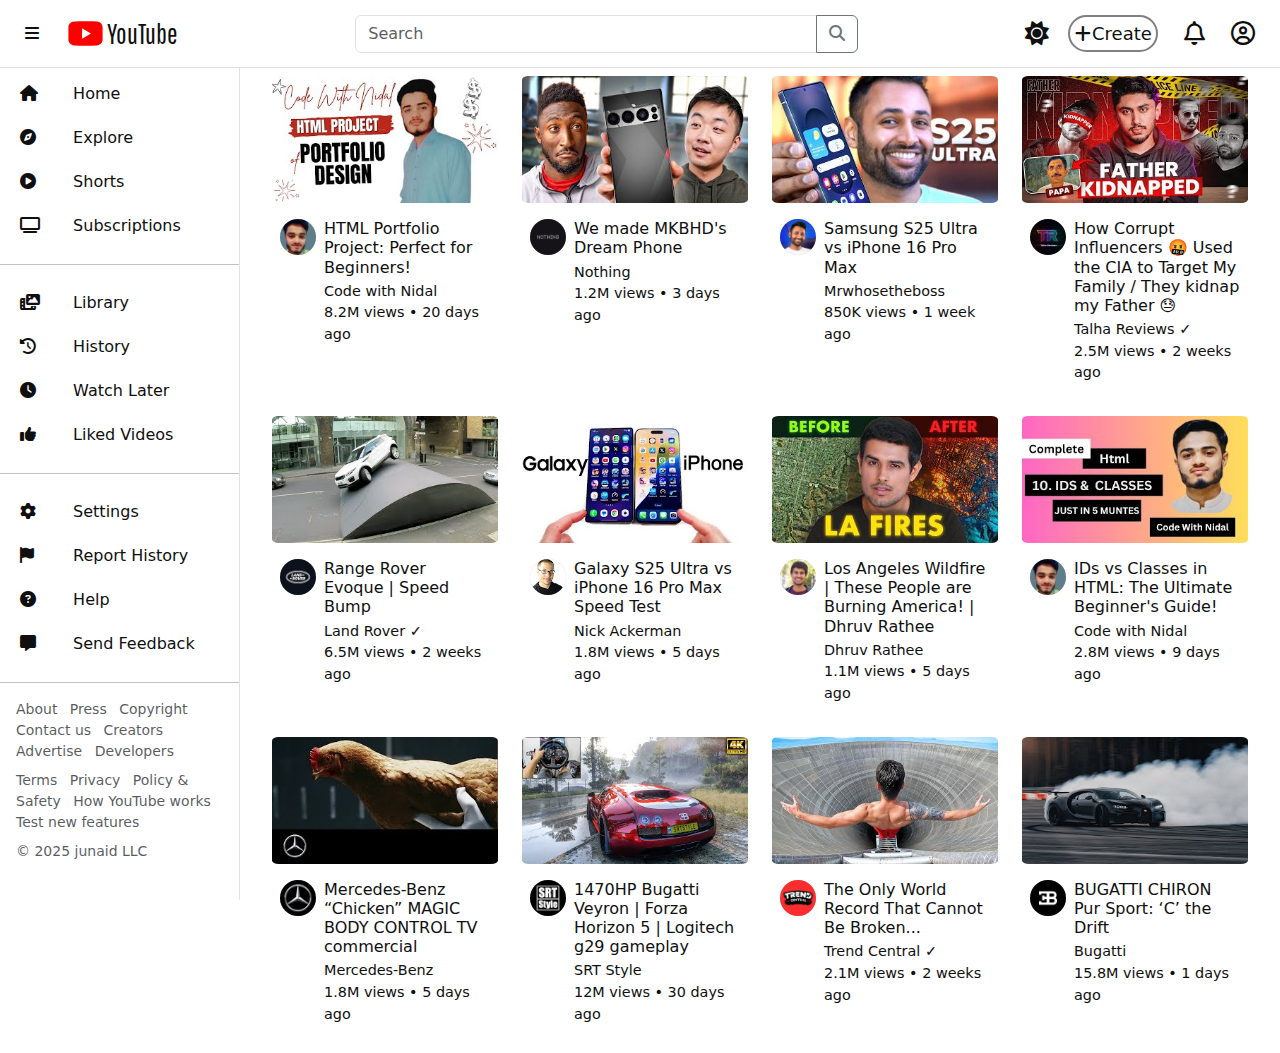
<file: index.html>
<!DOCTYPE html>
    <html lang="en">
    <head>
        <meta charset="UTF-8">
        <meta name="viewport" content="width=device-width, initial-scale=1.0">
        <title>YouTube Clone</title>
        <link href="https://cdnjs.cloudflare.com/ajax/libs/bootstrap/5.3.2/css/bootstrap.min.css" rel="stylesheet">
        <link href="https://cdnjs.cloudflare.com/ajax/libs/font-awesome/6.4.2/css/all.min.css" rel="stylesheet">
        <link rel="stylesheet" href="style.css">
        <link rel="shortcut icon" href="assets/logo.svg" type="image/x-icon">

    </head>
    <body>
        <nav class="navbar navbar-light bg-white fixed-top border-bottom">
            <div class="container-fluid">
                <div class="d-flex align-items-center">
                    <button class="btn" type="button" id="toggleButton1">
                        <i class="fa fa-bars"></i>
                    </button>
                    <a class="navbar-brand ms-3 d-flex align-items-center" href="index.html">
                        <img src="assets/logo.svg" alt="YouTube Logo">
                        <span class="h3 mb-0 ms-1" id="logo"> YouTube</span>
                    </a>
                </div>
                
                <div class="search-bar mx-auto search-bar-big" >
                    <div class="input-group" >
                        <input type="text" class="form-control" placeholder="Search">
                        <button class="btn btn-outline-secondary" type="button">
                            <i class="fas fa-search"></i>
                        </button>
                    </div>
                </div>
                <!-- searchbar mobile -->
                <div class="yt-search-container">
                    <input type="text" class="yt-search-input" placeholder="Search">
                    <button class="yt-search-icon">
                        <i class="fas fa-search"></i>
                    </button>
                </div>

                <!-- --- -->
                
                <div class="d-flex align-items-center">
                    <button class="theme-toggle fs-4" id="themeToggle">
                        <i  class="fas fa-sun" id="themeIcon"></i>
                    </button>   
                    <button class="btn  fs-4" type="button" id="hideonmobile1">
                        <a class="text-decoration-none text-black fw-medium d-flex justify-content-between align-items-center" id="video-create" href="sign-in.html"><i class="fa-solid fa-plus"></i> Create</a>
                    </button>
                    <button class="btn fs-4" type="button" id="hideonmobile2">
                       <a  class="text-decoration-none text-black" href="sign-in.html"> <i id="icon-button2" class="fa-regular fa-bell"></i></a>
                    </button>
                    <button class="btn fs-4" type="button" id="hideonmobile3">
                      <a  class="text-decoration-none text-black" href="sign-in.html"> <i id="icon-button3" class="fa-regular fa-circle-user"></i></a>
                    </button>
                </div>
            </div>
        </nav>


        <div class="sidebar border-end">
            <nav class="nav flex-column">
                <a class="nav-link active" href="index.html">
                    <i class="fas fa-home"></i>
                    <span>Home</span>
                </a>
                <a class="nav-link" href="https://www.youtube.com/feed/trending">
                    <i class="fas fa-compass"></i>
                    <span>Explore</span>
                </a>
                <a class="nav-link" href="https://www.youtube.com/shorts">
                    <i class="fas fa-play-circle"></i>
                    <span>Shorts</span>
                </a>
                <a class="nav-link" href="sign-in.html">
                    <i class="fas fa-tv"></i>
                    <span>Subscriptions</span>
                </a>
                <hr>
                <a class="nav-link" href="sign-in.html">
                    <i class="fas fa-photo-video"></i>
                    <span>Library</span>
                </a>
                <a class="nav-link" href="sign-in.html">
                    <i class="fas fa-history"></i>
                    <span>History</span>
                </a>
                <a class="nav-link" href="sign-in.html">
                    <i class="fas fa-clock"></i>
                    <span>Watch Later</span>
                </a>
                <a class="nav-link" href="sign-in.html">
                    <i class="fas fa-thumbs-up"></i>
                    <span>Liked Videos</span>
                </a>
                <hr>
        
                <a class="nav-link" href="sign-in.html">
                    <i class="fas fa-cog"></i>
                    <span>Settings</span>
                </a>
                <a class="nav-link" href="sign-in.html">
                    <i class="fas fa-flag"></i>
                    <span>Report History</span>
                </a>
                <a class="nav-link" href="sign-in.html">
                    <i class="fas fa-question-circle"></i>
                    <span>Help</span>
                </a>
                <a class="nav-link" href="sign-in.html">
                    <i class="fas fa-comment-alt"></i>
                    <span>Send Feedback</span>
                </a>
                
                <hr>
                
                <div class="nav-footer small px-3">
                    <div class="mb-2">
                        <a href="#" class="text-muted text-decoration-none me-2">About</a>
                        <a href="#" class="text-muted text-decoration-none me-2">Press</a>
                        <a href="#" class="text-muted text-decoration-none me-2">Copyright</a>
                        <a href="#" class="text-muted text-decoration-none me-2">Contact us</a>
                        <a href="#" class="text-muted text-decoration-none me-2">Creators</a>
                        <a href="#" class="text-muted text-decoration-none me-2">Advertise</a>
                        <a href="#" class="text-muted text-decoration-none">Developers</a>
                    </div>
                    <div class="mb-2">
                        <a href="#" class="text-muted text-decoration-none me-2">Terms</a>
                        <a href="#" class="text-muted text-decoration-none me-2">Privacy</a>
                        <a href="#" class="text-muted text-decoration-none me-2">Policy & Safety</a>
                        <a href="#" class="text-muted text-decoration-none me-2">How YouTube works</a>
                        <a href="#" class="text-muted text-decoration-none">Test new features</a>
                    </div>
                    <div class="text-muted">
                        © 2025 junaid LLC
                    </div>
                </div>
            </nav>
        </div>

        
        <div class="main-content">
            <div class="container-fluid">
                <div class="row g-4">
                   
                    <div class="col-12 col-sm-6 col-lg-4 col-xl-3">
                        <div class="video-card">
                            <a href="https://www.youtube.com/watch?v=mMM8ZYbIYu4" class="text-decoration-none text-dark">
                            <img src="assets/thumbnail5.jpg" class="card-img-top" alt="Video Thumbnail">
                            <div class="card-body p-2">
                                <div class="d-flex mt-2">
                                    <div class="channel-icon me-2"><img src="assets/channel5.jpg" alt=""></div>
                                    <div>
                                        <h6 class="card-title mb-1">HTML Portfolio Project: Perfect for Beginners!</h6>
                                        <p class="card-text video-stats mb-0">Code with Nidal</p>
                                        <p class="card-text video-stats">8.2M views • 20 days ago</p></a>
                                    </div>
                                </div>
                            </div>
                        </div>
                    </div>
                    <div class="col-12 col-sm-6 col-lg-4 col-xl-3">
                        <div class="video-card">
                            <a href="https://www.youtube.com/watch?v=bny2NJkJGXc" class="text-decoration-none text-dark">
                            <img src="assets/thumnail2.jpg" class="card-img-top" alt="Video Thumbnail">
                            <div class="card-body p-2">
                                <div class="d-flex mt-2">
                                    <div class="channel-icon me-2"><img src="assets/channel2.jpg" alt=""></div>
                                    <div>
                                        <h6 class="card-title mb-1">We made MKBHD's Dream Phone</h6>
                                        <p class="card-text video-stats mb-0">Nothing</p>
                                        <p class="card-text video-stats">1.2M views • 3 days ago</p></a>
                                    </div>
                                </div>
                            </div>
                        </div>
                    </div>

                    <div class="col-12 col-sm-6 col-lg-4 col-xl-3">
                        <div class="video-card">
                            <a href="https://www.youtube.com/watch?v=undwfOwhVsw&t" class="text-decoration-none text-dark">
                                <img src="assets/thumbnail1.jpg" class="card-img-top" alt="Video Thumbnail">
                                <div class="card-body p-2">
                                    <div class="d-flex mt-2">
                                        <div class="channel-icon me-2"><img src="assets/channel1.jpg" alt="" width="100%"></div>
                                        <div>
                                            <h6 class="card-title mb-1">Samsung S25 Ultra vs iPhone 16 Pro Max</h6>
                                            <p class="card-text video-stats mb-0">Mrwhosetheboss</p>
                                            <p class="card-text video-stats">850K views • 1 week ago</p>
                                        </a>
                                        </div>
                                    </div>
                                </div>
                            </a>
                        </div>
                    </div>

                    <div class="col-12 col-sm-6 col-lg-4 col-xl-3">
                        <div class="video-card">
                            <a href="https://www.youtube.com/watch?v=GWmTs8--u64" class="text-decoration-none text-dark" >
                            <img src="assets/thumnail3.jpg" class="card-img-top" alt="Video Thumbnail">
                            <div class="card-body p-2">
                                <div class="d-flex mt-2">
                                    <div class="channel-icon me-2"><img src="assets/channel3.jpg" alt=""></div>
                                    <div>
                                        <h6 class="card-title mb-1">How Corrupt Influencers 🤬 Used the CIA to Target My Family / They kidnap my Father 😓</h6>
                                        <p class="card-text video-stats mb-0">Talha Reviews ✓ </p>
                                        <p class="card-text video-stats">2.5M views • 2 weeks ago</p></a>
                                    </div>
                                </div>
                            </div>
                        </div>
                    </div>
                    <div class="col-12 col-sm-6 col-lg-4 col-xl-3">
                        <div class="video-card">
                            <a href="https://www.youtube.com/watch?v=ALtGqSdt-4w" class="text-decoration-none text-dark" >
                            <img src="assets/thumbnail7.jpg" class="card-img-top" alt="Video Thumbnail">
                            <div class="card-body p-2">
                                <div class="d-flex mt-2">
                                    <div class="channel-icon me-2"><img src="assets/channlel7.jpg" alt=""></div>
                                    <div>
                                        <h6 class="card-title mb-1">Range Rover Evoque | Speed Bump</h6>
                                        <p class="card-text video-stats mb-0">Land Rover
                                            ✓ </p>
                                        <p class="card-text video-stats">6.5M views • 2 weeks ago</p></a>
                                    </div>
                                </div>
                            </div>
                        </div>
                    </div>

                    <div class="col-12 col-sm-6 col-lg-4 col-xl-3">
                        <div class="video-card">
                            <a href="https://www.youtube.com/watch?v=frLFjqY9_nQ" class="text-decoration-none text-dark">
                            <img src="assets/thumbnail4.jpg" class="card-img-top" alt="Video Thumbnail">
                            <div class="card-body p-2">
                                <div class="d-flex mt-2">
                                    <div class="channel-icon me-2"><img src="assets/channle4.jpg" alt=""></div>
                                    <div>
                                        <h6 class="card-title mb-1">Galaxy S25 Ultra vs iPhone 16 Pro Max Speed Test</h6>
                                        <p class="card-text video-stats mb-0">Nick Ackerman</p>
                                        <p class="card-text video-stats">1.8M views • 5 days ago</p></a>
                                    </div>
                                </div>
                            </div>
                        </div>
                    </div>
                    <div class="col-12 col-sm-6 col-lg-4 col-xl-3">
                        <div class="video-card">
                            <a href="https://www.youtube.com/watch?v=6IFZH6PD-ZY" class="text-decoration-none text-dark">
                            <img src="assets/thumbnail9.jpg" class="card-img-top" alt="Video Thumbnail">
                            <div class="card-body p-2">
                                <div class="d-flex mt-2">
                                    <div class="channel-icon me-2">
                                        <img src="assets/channels9.jpg" alt="">
                                    </div>
                                    <div>
                                        <h6 class="card-title mb-1">Los Angeles Wildfire | These People are Burning America! | Dhruv Rathee</h6>
                                        <p class="card-text video-stats mb-0">Dhruv Rathee  </p>
                                        <p class="card-text video-stats">1.1M views • 5 days ago</p></a>
                                    </div>
                                </div>
                            </div>
                        </div>
                    </div>
                    
                    <div class="col-12 col-sm-6 col-lg-4 col-xl-3">
                        <div class="video-card">
                            <a href="https://www.youtube.com/watch?v=gJHiTmhRnG4" class="text-decoration-none text-dark">

                            <img src="assets/thumbnail6.jpg" class="card-img-top" alt="Video Thumbnail">
                            <div class="card-body p-2">
                                <div class="d-flex mt-2">
                                    <div class="channel-icon me-2">
                                        <img src="assets/channel5.jpg" alt="">
                                    </div>
                                    <div>
                                        <h6 class="card-title mb-1">IDs vs Classes in HTML: The Ultimate Beginner's Guide!</h6>
                                        <p class="card-text video-stats mb-0">Code with Nidal</p>
                                        <p class="card-text video-stats">2.8M views • 9 days ago</p></a>
                                    </div>
                                </div>
                            </div>
                        </div>
                    </div>
                    <div class="col-12 col-sm-6 col-lg-4 col-xl-3">
                        <div class="video-card">
                            <a href="https://www.youtube.com/watch?v=nLwML2PagbY"  class="text-decoration-none text-dark">
                            <img src="assets/thumbnail10.jpg" class="card-img-top" alt="Video Thumbnail">
                            <div class="card-body p-2">
                                <div class="d-flex mt-2">
                                    <div class="channel-icon me-2">
                                        <img src="assets/channels10.jpg" alt="">
                                    </div>
                                    <div>
                                        <h6 class="card-title mb-1">Mercedes-Benz “Chicken” MAGIC BODY CONTROL TV commercial</h6>
                                        <p class="card-text video-stats mb-0">Mercedes-Benz</p>
                                        <p class="card-text video-stats">1.8M views • 5 days ago</p></a>
                                    </div>
                                </div>
                            </div>
                        </div>
                    </div>
                    <div class="col-12 col-sm-6 col-lg-4 col-xl-3">
                        <div class="video-card">
                            <a href="https://www.youtube.com/watch?v=SPgixVcfiCE" class="text-decoration-none text-dark">
                            <img src="assets/thumbnail11.jpg" class="card-img-top" alt="Video Thumbnail">
                            <div class="card-body p-2">
                                <div class="d-flex mt-2">
                                    <div class="channel-icon me-2">
                                        <img src="assets/channel11.jpg" alt="">
                                    </div>
                                    <div>
                                        <h6 class="card-title mb-1">1470HP Bugatti Veyron | Forza Horizon 5 | Logitech g29 gameplay</h6>
                                        <p class="card-text video-stats mb-0">SRT Style</p>
                                        <p class="card-text video-stats">12M views • 30 days ago</p></a>
                                    </div>
                                </div>
                            </div>
                        </div>
                    </div>
                    <div class="col-12 col-sm-6 col-lg-4 col-xl-3">
                        <div class="video-card">
                            <a href="https://www.youtube.com/watch?v=XdIlDYfbvDU" class="text-decoration-none text-dark" >
                            <img src="assets/thumbnail8.jpg" class="card-img-top" alt="Video Thumbnail">
                            <div class="card-body p-2">
                                <div class="d-flex mt-2">
                                    <div class="channel-icon me-2"><img src="assets/channel8.jpg" alt=""></div>
                                    <div>
                                        <h6 class="card-title mb-1">The Only World Record That Cannot Be Broken...</h6>
                                        <p class="card-text video-stats mb-0">Trend Central ✓ </p>
                                        <p class="card-text video-stats">2.1M views • 2 weeks ago</p></a>
                                    </div>
                                </div>
                            </div>
                        </div>
                    </div>
                
                
                
                
                    <div class="col-12 col-sm-6 col-lg-4 col-xl-3">
                        <div class="video-card">
                            <a href="https://www.youtube.com/watch?v=NMThdHhrLoM" class="text-decoration-none text-dark">
                            <img src="assets/thumbnail12.jpg" class="card-img-top" alt="Video Thumbnail">
                            <div class="card-body p-2">
                                <div class="d-flex mt-2">
                                    <div class="channel-icon me-2">
                                        <img src="assets/channel12.jpg" alt="">
                                    </div>
                                    <div>
                                        <h6 class="card-title mb-1">BUGATTI CHIRON Pur Sport: ‘C’ the Drift</h6>
                                        <p class="card-text video-stats mb-0">Bugatti</p>
                                        <p class="card-text video-stats">15.8M views • 1 days ago</p></a>
                                    </div>
                                </div>
                            </div>
                        </div>
                    </div>



                </div>
            </div>
        </div>
        <div class="footer">
            
        </div>

        <script src="https://cdnjs.cloudflare.com/ajax/libs/bootstrap/5.3.2/js/bootstrap.bundle.min.js"></script>
        <script src="script.js"></script>
        <script>
            
            // --------------
            document.addEventListener('DOMContentLoaded', function() {
            const toggleButton = document.querySelector('#toggleButton1').parentElement;
            const sidebar = document.querySelector('.sidebar');
            const mainContent = document.querySelector('.main-content');
            
            // Set initial state for mobile
            if (window.innerWidth < 768) {
                mainContent.classList.add('expanded');
            }
            
            // Toggle button functionality
            toggleButton.addEventListener('click', function() {
                if (window.innerWidth < 768) {
                    sidebar.classList.toggle('show');
                } else {
                    sidebar.classList.toggle('collapsed');
                    mainContent.classList.toggle('expanded');
                }
            });
            
            // Handle resize events
            window.addEventListener('resize', function() {
                if (window.innerWidth >= 768) {
                    sidebar.classList.remove('show');
                    if (!sidebar.classList.contains('collapsed')) {
                        mainContent.classList.remove('expanded');
                    }
                } else {
                    sidebar.classList.remove('collapsed');
                    mainContent.classList.add('expanded');
                }
            });
        });
        document.addEventListener('DOMContentLoaded', function() {
    const logo = document.getElementById('youtubeLogo');
    logo.addEventListener('click', function(e) {
        e.preventDefault();
        // Optional: Add custom behavior here
        window.scrollTo({ top: 0, behavior: 'smooth' });
    });
});
        </script>
    </body>
    </html>
</file>
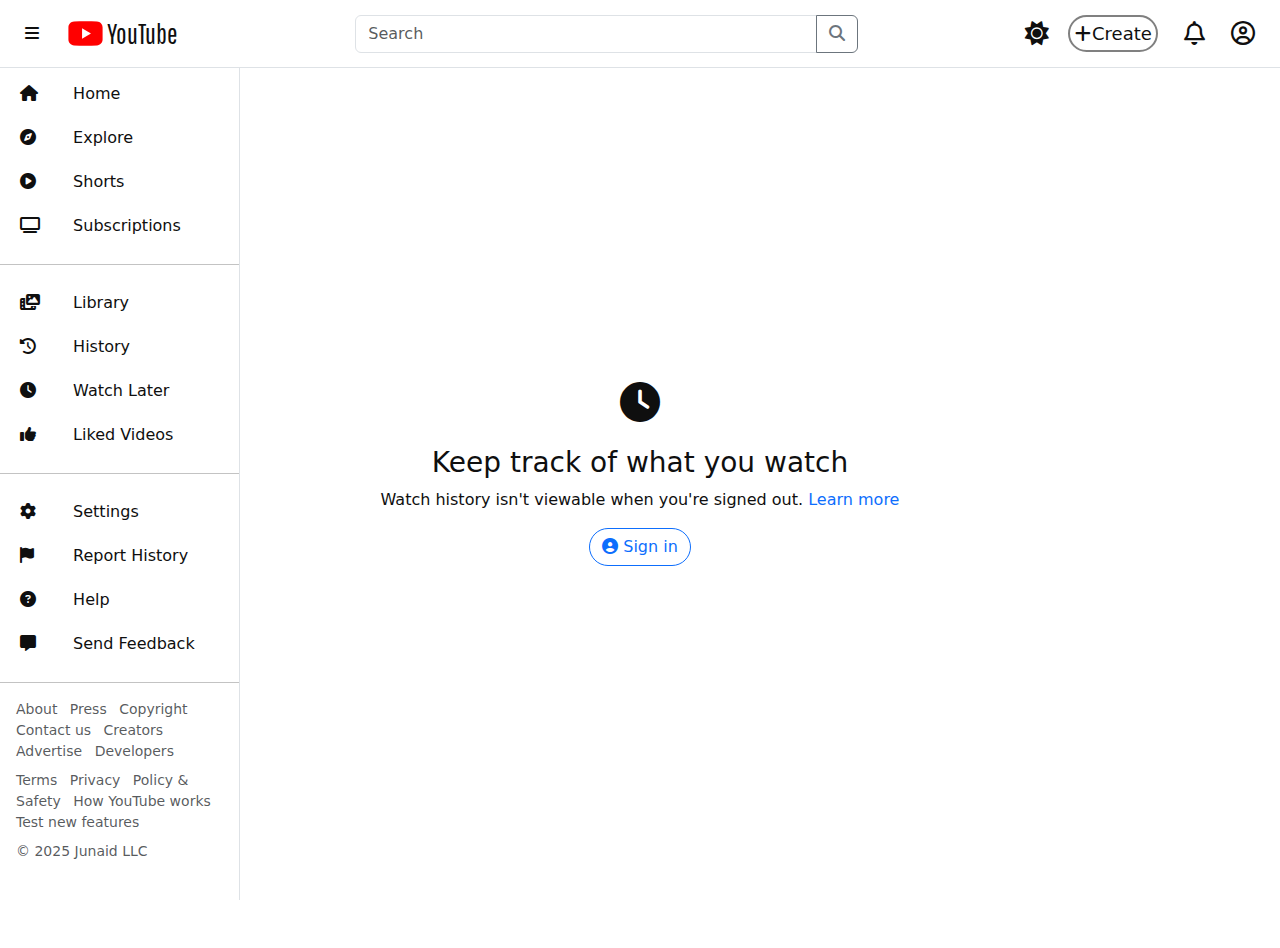
<file: sign-in.html>
<!DOCTYPE html>
<html lang="en">

<head>
    <meta charset="UTF-8">
    <meta name="viewport" content="width=device-width, initial-scale=1.0">
    <title>YouTube Clone</title>
    <link href="https://cdnjs.cloudflare.com/ajax/libs/bootstrap/5.3.2/css/bootstrap.min.css" rel="stylesheet">
    <link href="https://cdnjs.cloudflare.com/ajax/libs/font-awesome/6.4.2/css/all.min.css" rel="stylesheet">
    <link rel="stylesheet" href="style.css">

</head>

<body>
    <nav class="navbar navbar-light bg-white fixed-top border-bottom">
        <div class="container-fluid">
            <div class="d-flex align-items-center">
                <button class="btn" type="button" id="toggleButton1">
                    <i class="fa fa-bars"></i>
                </button>
                <a class="navbar-brand ms-3 d-flex align-items-center" href="index.html">
                    <img src="assets/logo.svg" alt="YouTube Logo">
                    <span class="h3 mb-0 ms-1" id="logo"> YouTube</span>
                </a>
            </div>
            
            <div class="search-bar mx-auto search-bar-big" >
                <div class="input-group" >
                    <input type="text" class="form-control" placeholder="Search">
                    <button class="btn btn-outline-secondary" type="button">
                        <i class="fas fa-search"></i>
                    </button>
                </div>
            </div>
            <!-- searchbar mobile -->
            <div class="yt-search-container">
                <input type="text" class="yt-search-input" placeholder="Search">
                <button class="yt-search-icon">
                    <i class="fas fa-search"></i>
                </button>
            </div>

            <!-- --- -->
            
            <div class="d-flex align-items-center">
                <button class="theme-toggle fs-4" id="themeToggle">
                    <i  class="fas fa-sun" id="themeIcon"></i>
                </button>   
                <button class="btn  fs-4" type="button" id="hideonmobile1">
                    <a class="text-decoration-none text-black fw-medium d-flex justify-content-between align-items-center" id="video-create" href="sign-in.html"><i class="fa-solid fa-plus"></i> Create</a>
                </button>
                <button class="btn fs-4" type="button" id="hideonmobile2">
                   <a  class="text-decoration-none text-black" href="sign-in.html"> <i id="icon-button2" class="fa-regular fa-bell"></i></a>
                </button>
                <button class="btn fs-4" type="button" id="hideonmobile3">
                  <a  class="text-decoration-none text-black" href="sign-in.html"> <i id="icon-button3" class="fa-regular fa-circle-user"></i></a>
                </button>
            </div>
        </div>
    </nav>


    <div class="sidebar border-end">
        <nav class="nav flex-column">
            <a class="nav-link active" href="index.html">
                <i class="fas fa-home"></i>
                <span>Home</span>
            </a>
            <a class="nav-link" href="https://www.youtube.com/feed/trending">
                <i class="fas fa-compass"></i>
                <span>Explore</span>
            </a>
            <a class="nav-link" href="https://www.youtube.com/shorts">
                <i class="fas fa-play-circle"></i>
                <span>Shorts</span>
            </a>
            <a class="nav-link" href="#">
                <i class="fas fa-tv"></i>
                <span>Subscriptions</span>
            </a>
            <hr>
            <a class="nav-link" href="#">
                <i class="fas fa-photo-video"></i>
                <span>Library</span>
            </a>
            <a class="nav-link" href="#">
                <i class="fas fa-history"></i>
                <span>History</span>
            </a>
            <a class="nav-link" href="#">
                <i class="fas fa-clock"></i>
                <span>Watch Later</span>
            </a>
            <a class="nav-link" href="#">
                <i class="fas fa-thumbs-up"></i>
                <span>Liked Videos</span>
            </a>
            <hr>

            <a class="nav-link" href="#">
                <i class="fas fa-cog"></i>
                <span>Settings</span>
            </a>
            <a class="nav-link" href="#">
                <i class="fas fa-flag"></i>
                <span>Report History</span>
            </a>
            <a class="nav-link" href="#">
                <i class="fas fa-question-circle"></i>
                <span>Help</span>
            </a>
            <a class="nav-link" href="#">
                <i class="fas fa-comment-alt"></i>
                <span>Send Feedback</span>
            </a>

            <hr>

            <div class="nav-footer small px-3">
                <div class="mb-2">
                    <a href="#" class="text-muted text-decoration-none me-2">About</a>
                    <a href="#" class="text-muted text-decoration-none me-2">Press</a>
                    <a href="#" class="text-muted text-decoration-none me-2">Copyright</a>
                    <a href="#" class="text-muted text-decoration-none me-2">Contact us</a>
                    <a href="#" class="text-muted text-decoration-none me-2">Creators</a>
                    <a href="#" class="text-muted text-decoration-none me-2">Advertise</a>
                    <a href="#" class="text-muted text-decoration-none">Developers</a>
                </div>
                <div class="mb-2">
                    <a href="#" class="text-muted text-decoration-none me-2">Terms</a>
                    <a href="#" class="text-muted text-decoration-none me-2">Privacy</a>
                    <a href="#" class="text-muted text-decoration-none me-2">Policy & Safety</a>
                    <a href="#" class="text-muted text-decoration-none me-2">How YouTube works</a>
                    <a href="#" class="text-muted text-decoration-none">Test new features</a>
                </div>
                <div class="text-muted">
                    © 2025 Junaid LLC
                </div>
            </div>
        </nav>
    </div>
    <div class="main-content d-flex flex-column align-items-center justify-content-center m-4" style="height: 100vh;">   
        <i class="fas fa-clock fs-1 mb-4"></i> 
        <h3>Keep track of what you watch</h3>
        <p>Watch history isn't viewable when you're signed out. <span class="text-decoration-none text-primary">Learn more</span></p>
        <button class="btn btn-outline-primary rounded-pill"><a class="text-decoration-none" href="https://accounts.google.com"><i class="fas fa-user-circle"></i> Sign in</a></button>
    </div>

  
    

    <script src="https://cdnjs.cloudflare.com/ajax/libs/bootstrap/5.3.2/js/bootstrap.bundle.min.js"></script>
    <script src="script.js"></script>
    <script>
        document.addEventListener('DOMContentLoaded', function () {
            const toggleButton = document.querySelector('#toggleButton1').parentElement;
            const sidebar = document.querySelector('.sidebar');
            const mainContent = document.querySelector('.main-content');

            // Set initial state for mobile
            if (window.innerWidth < 768) {
                mainContent.classList.add('expanded');
            }

            // Toggle button functionality
            toggleButton.addEventListener('click', function () {
                if (window.innerWidth < 768) {
                    sidebar.classList.toggle('show');
                } else {
                    sidebar.classList.toggle('collapsed');
                    mainContent.classList.toggle('expanded');
                }
            });

            // Handle resize events
            window.addEventListener('resize', function () {
                if (window.innerWidth >= 768) {
                    sidebar.classList.remove('show');
                    if (!sidebar.classList.contains('collapsed')) {
                        mainContent.classList.remove('expanded');
                    }
                } else {
                    sidebar.classList.remove('collapsed');
                    mainContent.classList.add('expanded');
                }
            });
        });
    </script>
</body>

</html>
</file>
<file: style.css>
@import url('https://fonts.googleapis.com/css?family=Pathway+Gothic+One&subset=latin-ext');
.sidebar
 {
    height: calc(100vh - 56px);
    background-color: #fff;
    position: fixed;
    top: 56px;
    left: 0;
    width: 240px;
    overflow-y: auto;
    z-index: 1000;
    transition: all 0.3s ease;
    z-index: 1000;
    padding-top: 1rem;
}
.sidebar.collapsed {
    width: 0;
    padding: 0;
    overflow: hidden;
}


.main-content {
    margin-left: 240px;
    margin-top: 56px;
    padding: 20px;
    background-color: #f9f9f9;
    transition: all 0.3s ease;
}
.main-content.expanded {
    margin-left: 0;
}

.video-card {
    transition: transform 0.2s;
  
}
.video-card img{
    border-radius: 3%;
}

.video-card:hover {
    transform: scale(1.02);
}

.video-card:hover h6,
.video-card:hover p {
    color: rgb(0, 0, 0);
    font-weight: 500;
}

.navbar-brand img {
    height: 35px;
}

.search-bar {
    width: 40%;
}

.video-stats {
    font-size: 0.9rem;
    color: #606060;
}

.channel-icon , .channel-icon>img {
    width: 36px;
    height: 36px;
    border-radius: 50%;
    background-color: #ccc;
}

@media (max-width: 768px) {
    .sidebar {
        width: 70x;
        z-index: 1000;
    }

    .main-content {
        margin-left: 70px;
    }


    .search-bar {
        width: 60%;
    }
    
}
@media (max-width: 768px) {
    .sidebar {
        width: 240px;
        transform: translateX(-100%);
    }

    .sidebar.show {
        transform: translateX(0);
    }

    .main-content {
        margin-left: 0;
    }
}
.sidebar {
    height: calc(100vh - 56px);
    background-color: #fff;
    position: fixed;
    top: 56px;
    left: 0;
    width: 240px;
    overflow-y: auto;
    z-index: 1000;
    transition: all 0.3s ease;
    padding-top: 1rem;
}

.nav-link {
    color: #030303;
    padding: 10px 20px;
}

.nav-link:hover {
    background-color: #f2f2f2;
}

.nav-link i {
    width: 24px;
    margin-right: 24px;
}
@media(max-width:768px){
    .navbar {
        flex-wrap: nowrap !important; 
    }
    .navbar-brand img {
        height: 20px;
    }
    #hideonmobile{
        display: none;
    }
    


}
/* night mode */
/* Theme Variables */
:root {
    --bg-color: #ffffff;
    --text-color: #0f0f0f;
    --secondary-bg: #f8f9fa;
    --hover-color: #e5e5e5;
    --border-color: #dee2e6;
}

[data-theme="dark"] {
    --bg-color: #0f0f0f;
    --text-color: #ffffff;
    --secondary-bg: #222222;
    --hover-color: #272727;
    --border-color: #303030;
}

/* Update your existing elements to use these variables */
body {
    background-color: var(--bg-color);
    color: var(--text-color);
}

.navbar {
    background-color: var(--bg-color) !important;
    border-color: var(--border-color) !important;
}

.sidebar {
    background-color: var(--bg-color);
    border-color: var(--border-color) !important;
}

.theme-toggle {
    background: none;
    border: none;
    cursor: pointer;
    color: var(--text-color);
}

/* Make sure links use the theme color */
.text-black {
    color: var(--text-color) !important;
}
/* Theme Variables */
:root {
    --bg-color: #ffffff;
    --text-color: #0f0f0f;
    --secondary-bg: #f8f9fa;
    --hover-color: #e5e5e5;
    --border-color: #dee2e6;
}

[data-theme="dark"] {
    --bg-color: #0f0f0f;
    --text-color: #ffffff;
    --secondary-bg: #222222;
    --hover-color: #5a5a5a;
    --border-color: #303030;
}

/* Main content area */
.main-content {
    background-color: var(--bg-color);
    color: var(--text-color);
}

/* Video card styles */
.video-card {
    background-color: var(--bg-color);
}

.video-card .card-title {
    color: var(--text-color) !important;
}

.video-card a {
    color: var(--text-color) !important;
}

/* Sidebar links */
.nav-link {
    color: var(--text-color) !important;
}

.nav-link:hover {
    background-color: var(--hover-color);
}

/* Footer links in dark mode */
[data-theme="dark"] .text-muted {
    color: #aaaaaa !important;
}

/* Search bar */
.form-control {
    background-color: var(--bg-color);
    color: var(--text-color);
    border-color: var(--border-color);
}

.form-control:focus {
    background-color: var(--bg-color);
    color: var(--text-color);
}

/* Fix any bootstrap text colors */
[data-theme="dark"] .text-dark {
    color: var(--text-color) !important;
}

.video-card:hover h6,
.video-card:hover p {
    color:var(--text-color);
    font-weight: 500;
}

.video-card h6,
.video-card p {
    color:var(--text-color);
    font-weight: 500;
}
.video-card:hover{
    background-color: var(--secondary-bg);
}
#logo{
    color: var(--text-color);
    font-family: 'Pathway Gothic One', sans-serif;
  font-weight:500;
}
#video-create{
    color: var(--text-color);
    border: 2px solid grey;
    padding: 3px 5px;
    border-radius: 30px;
    font-size:large;
    width: 90px;
}

#video-create:hover{
    background-color: var(--hover-color);
    color: var(--text-color);
}
#icon-button3:hover , #icon-button2:hover, #icon-button1:hover{
    color: var(--bg-color);
}
.fa-bars{
    color: var(--text-color);

}
@media (min-width: 577px) {
    .yt-search-container {
        display: none;
    }
}

/* mobile search*/
@media(max-width:576px) {
    #hideonmobile1,
    #hideonmobile2,
    #hideonmobile3,
    .search-bar {
        display: none !important;
    }
/* Basic styling for the search container */
.yt-search-container {
    display: flex;
    align-items: center;
    max-width: 600px;
    position: relative;
    margin-left: auto; /* Adjust based on your layout */
}

.yt-search-input {
    width: 0;
    padding: 0;
    border: none;
    outline: none;
    transition: all 0.3s ease;
    background: transparent;
    font-size: 16px;
    color: var(--text-color);
    height: 40px;
    opacity: 0;
    visibility: hidden;
}

.yt-search-container.active .yt-search-input {
    width: 100%;
    padding: 0 40px 0 15px;
    opacity: 1;
    visibility: visible;
    background: var(--bg-color);
    border: 1px solid var(--border-color);
    border-radius: 40px;
}

.yt-search-icon {
    position: absolute;
    right: 0;
    background: var(--secondary-bg);
    border: none;
    border-radius: 50%;
    width: 40px;
    height: 40px;
    cursor: pointer;
    display: flex;
    align-items: center;
    justify-content: center;
    transition: background 0.3s ease;
}

.yt-search-icon:hover {
    background: var(--secondary-bg);
}

.yt-search-icon i {
    color: var(--text-color);
    font-size: 18px;
}

/* When search is active, adjust icon background */
.yt-search-container.active .yt-search-icon {
    background: var(--bg-color);
    border-radius: 0 40px 40px 0;
    right: 1px;
}
}
</file>
